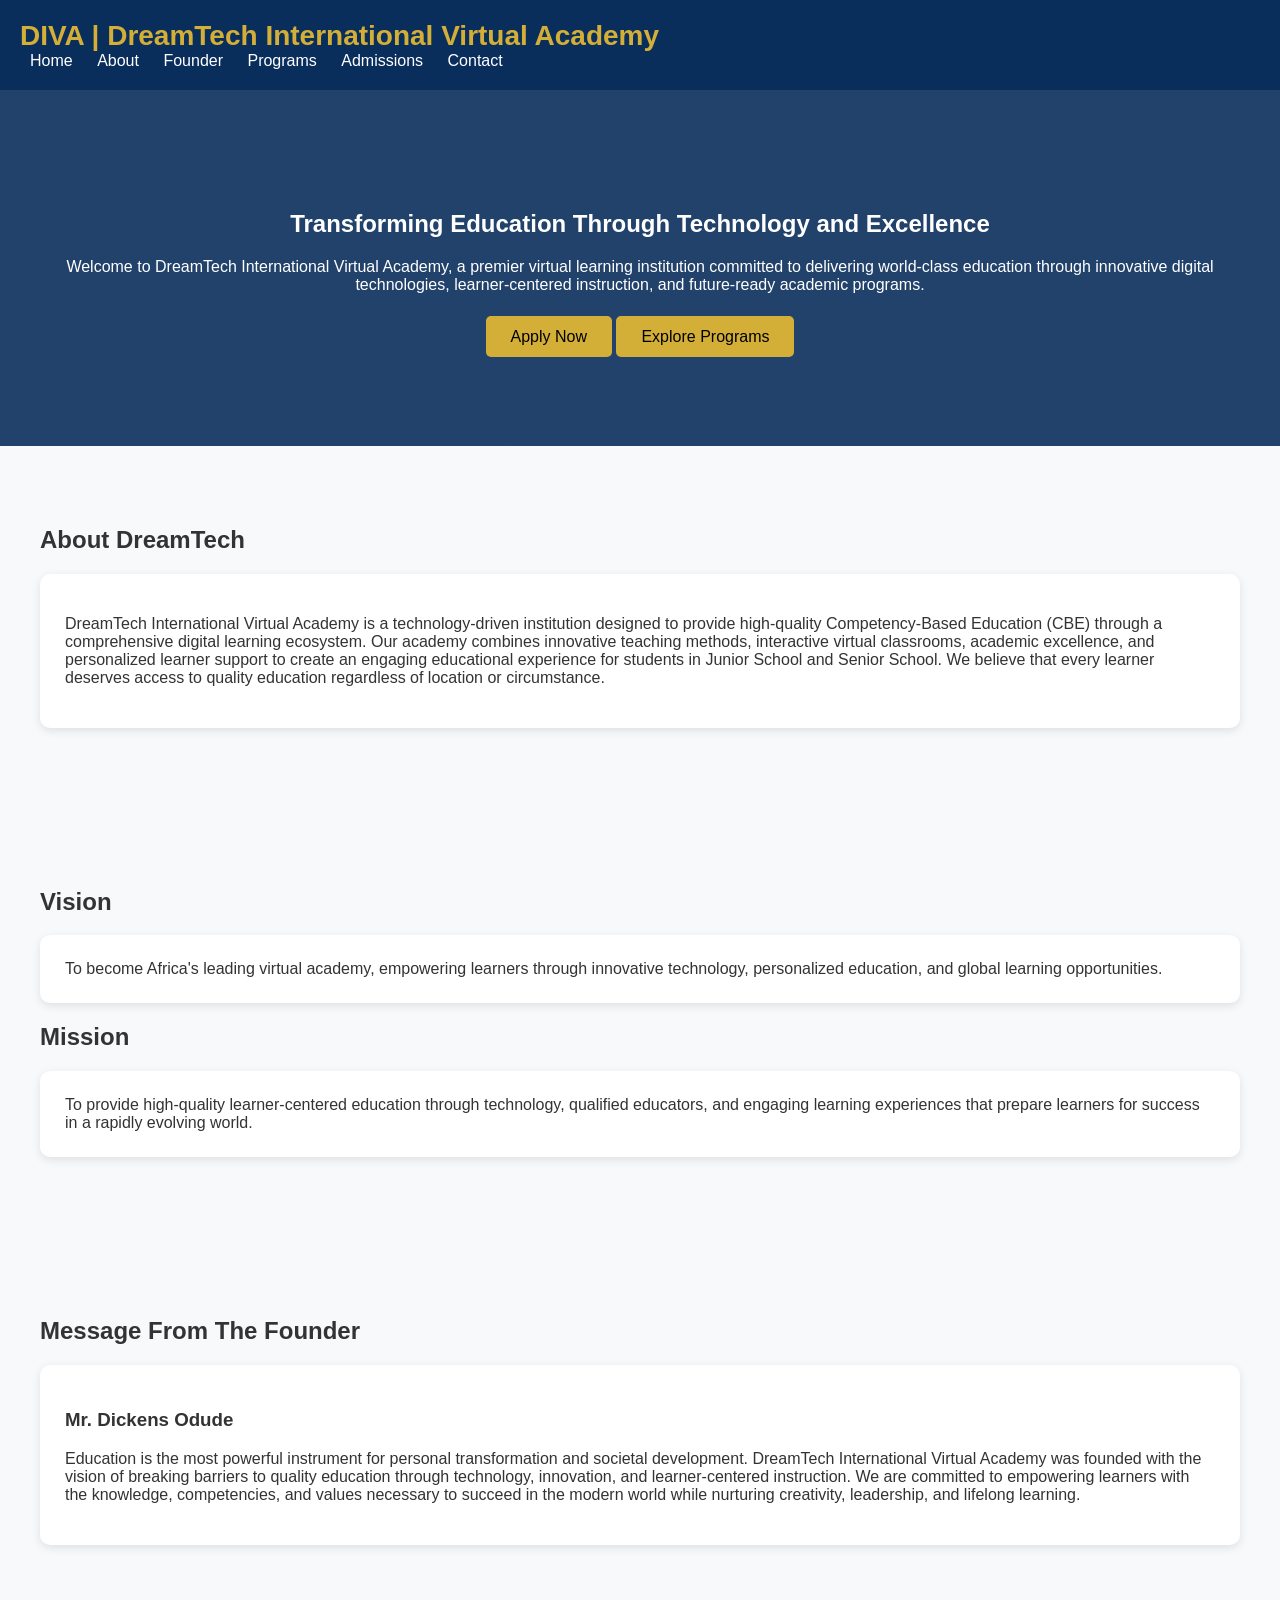
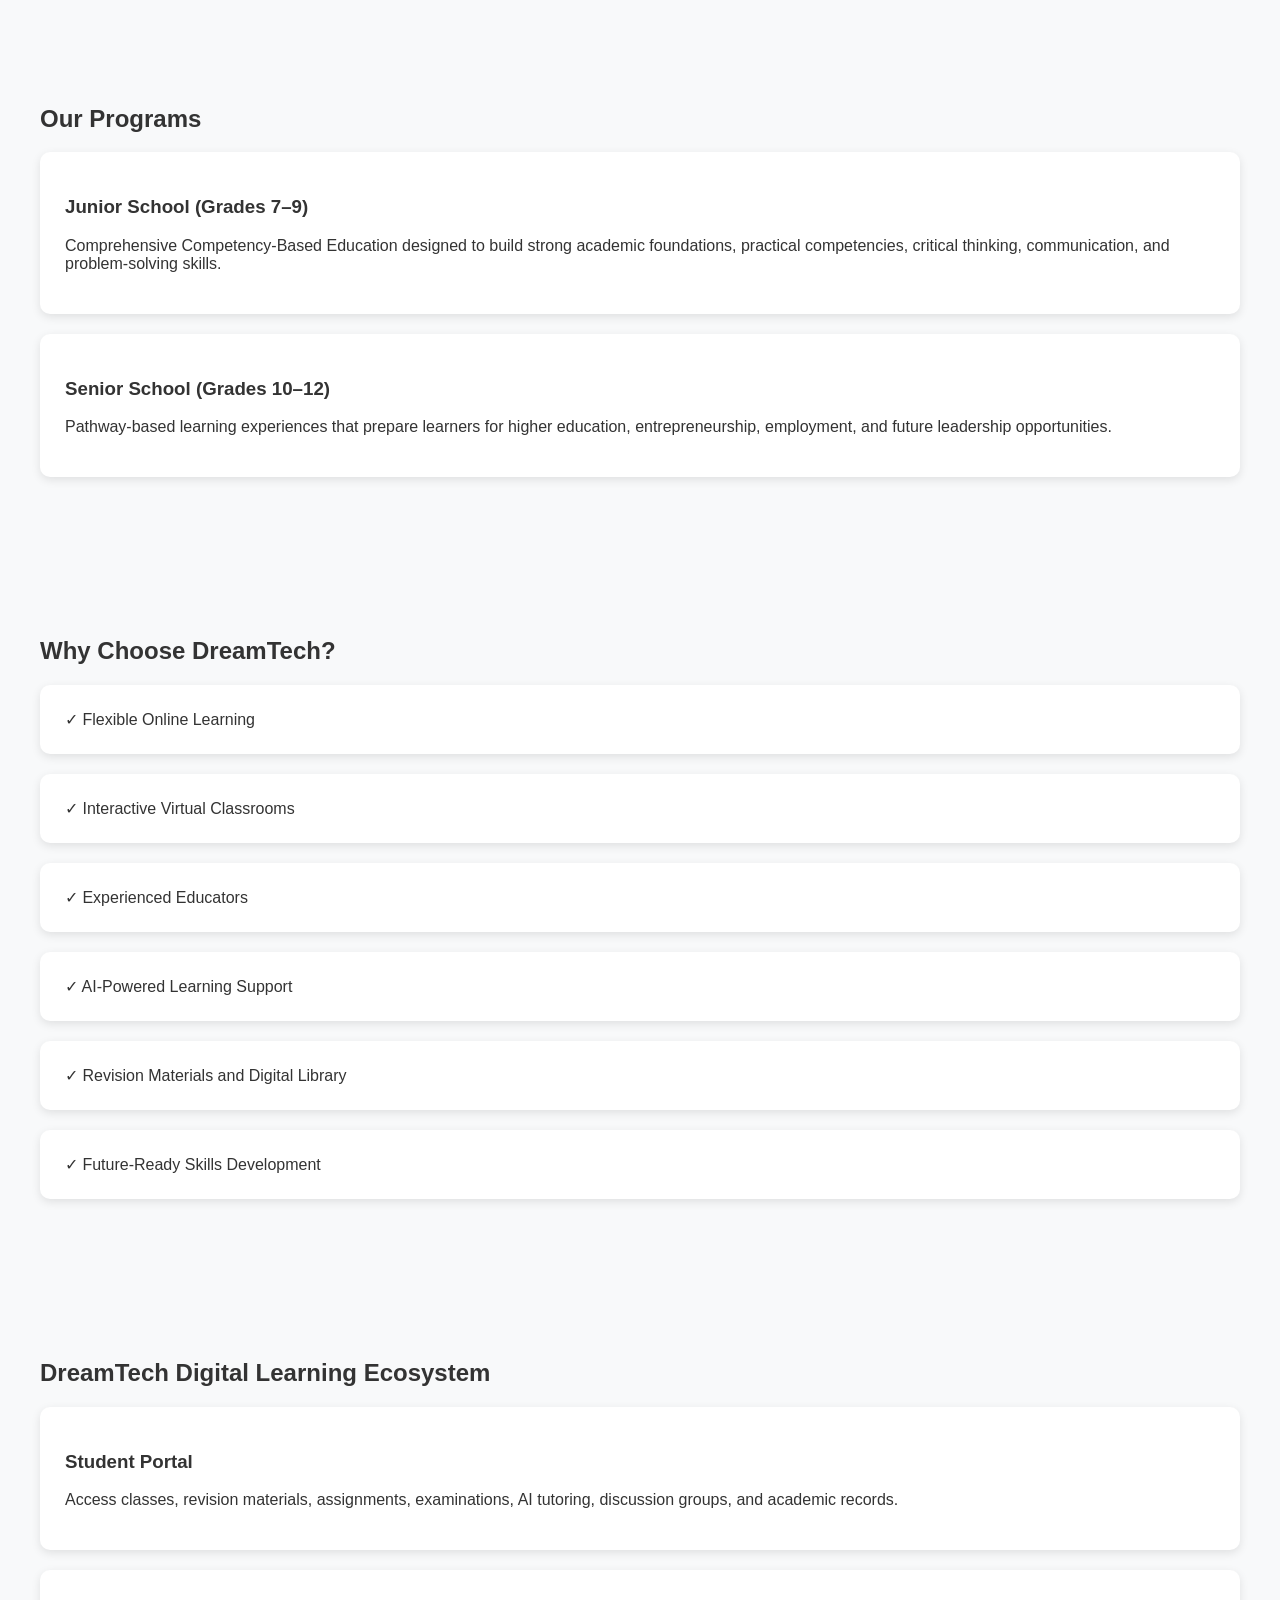
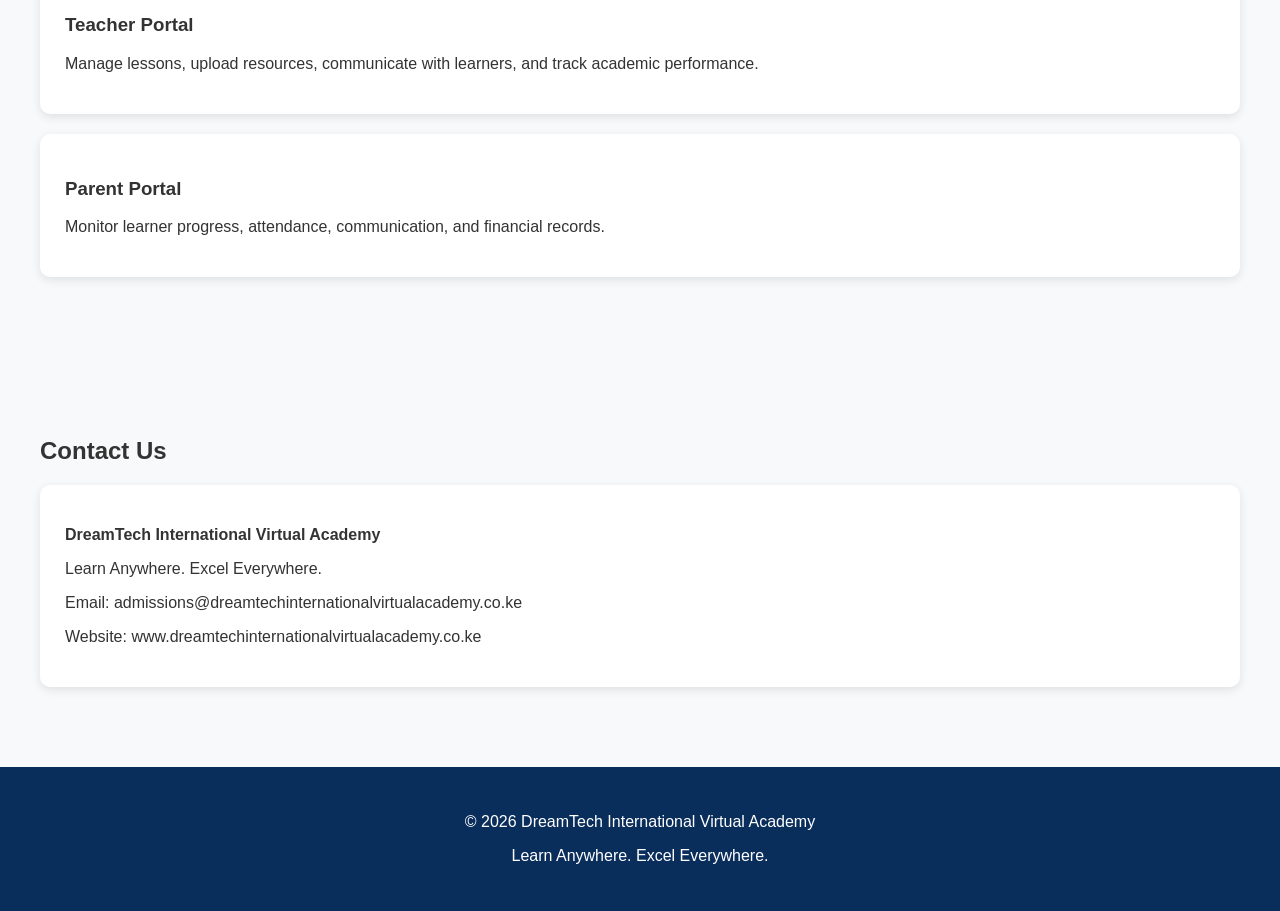
<file: index.html>
<!DOCTYPE html>
<html lang="en">
<head>
<meta charset="UTF-8">
<meta name="viewport" content="width=device-width, initial-scale=1.0">
<title>DreamTech International Virtual Academy</title>

<link rel="stylesheet" href="css/style.css">

</head>
<body>

<header>
    <div class="logo">
        DIVA | DreamTech International Virtual Academy
    </div>

    <nav>
        <a href="index.html">Home</a>
        <a href="about.html">About</a>
        <a href="founder.html">Founder</a>
        <a href="programs.html">Programs</a>
        <a href="admissions.html">Admissions</a>
        <a href="contact.html">Contact</a>
    </nav>
</header>

<section class="hero">
    <h1>Transforming Education Through Technology and Excellence</h1>

    <p>
        Welcome to DreamTech International Virtual Academy,
        a premier virtual learning institution committed to
        delivering world-class education through innovative
        digital technologies, learner-centered instruction,
        and future-ready academic programs.
    </p>

    <br>

    <a href="admissions.html" class="btn">Apply Now</a>
    <a href="programs.html" class="btn">Explore Programs</a>
</section>

<section class="section">

    <h2>About DreamTech</h2>

    <div class="card">
        <p>
            DreamTech International Virtual Academy is a
            technology-driven institution designed to provide
            high-quality Competency-Based Education (CBE)
            through a comprehensive digital learning ecosystem.

            Our academy combines innovative teaching methods,
            interactive virtual classrooms, academic excellence,
            and personalized learner support to create an
            engaging educational experience for students in
            Junior School and Senior School.

            We believe that every learner deserves access to
            quality education regardless of location or
            circumstance.
        </p>
    </div>

</section>

<section class="section">

    <h2>Vision</h2>

    <div class="card">
        To become Africa's leading virtual academy,
        empowering learners through innovative technology,
        personalized education, and global learning
        opportunities.
    </div>

    <h2>Mission</h2>

    <div class="card">
        To provide high-quality learner-centered education
        through technology, qualified educators, and
        engaging learning experiences that prepare learners
        for success in a rapidly evolving world.
    </div>

</section>

<section class="section">

    <h2>Message From The Founder</h2>

    <div class="card">

        <h3>Mr. Dickens Odude</h3>

        <p>
            Education is the most powerful instrument for
            personal transformation and societal development.

            DreamTech International Virtual Academy was founded
            with the vision of breaking barriers to quality
            education through technology, innovation, and
            learner-centered instruction.

            We are committed to empowering learners with the
            knowledge, competencies, and values necessary to
            succeed in the modern world while nurturing
            creativity, leadership, and lifelong learning.
        </p>

    </div>

</section>

<section class="section">

    <h2>Our Programs</h2>

    <div class="card">

        <h3>Junior School (Grades 7–9)</h3>

        <p>
            Comprehensive Competency-Based Education
            designed to build strong academic foundations,
            practical competencies, critical thinking,
            communication, and problem-solving skills.
        </p>

    </div>

    <div class="card">

        <h3>Senior School (Grades 10–12)</h3>

        <p>
            Pathway-based learning experiences that prepare
            learners for higher education, entrepreneurship,
            employment, and future leadership opportunities.
        </p>

    </div>

</section>

<section class="section">

    <h2>Why Choose DreamTech?</h2>

    <div class="card">
        ✓ Flexible Online Learning
    </div>

    <div class="card">
        ✓ Interactive Virtual Classrooms
    </div>

    <div class="card">
        ✓ Experienced Educators
    </div>

    <div class="card">
        ✓ AI-Powered Learning Support
    </div>

    <div class="card">
        ✓ Revision Materials and Digital Library
    </div>

    <div class="card">
        ✓ Future-Ready Skills Development
    </div>

</section>

<section class="section">

    <h2>DreamTech Digital Learning Ecosystem</h2>

    <div class="card">

        <h3>Student Portal</h3>

        <p>
            Access classes, revision materials,
            assignments, examinations, AI tutoring,
            discussion groups, and academic records.
        </p>

    </div>

    <div class="card">

        <h3>Teacher Portal</h3>

        <p>
            Manage lessons, upload resources,
            communicate with learners, and
            track academic performance.
        </p>

    </div>

    <div class="card">

        <h3>Parent Portal</h3>

        <p>
            Monitor learner progress,
            attendance, communication,
            and financial records.
        </p>

    </div>

</section>

<section class="section">

    <h2>Contact Us</h2>

    <div class="card">

        <p>
            <strong>DreamTech International Virtual Academy</strong>
        </p>

        <p>
            Learn Anywhere. Excel Everywhere.
        </p>

        <p>
            Email: admissions@dreamtechinternationalvirtualacademy.co.ke
        </p>

        <p>
            Website: www.dreamtechinternationalvirtualacademy.co.ke
        </p>

    </div>

</section>

<footer>

    <p>
        © 2026 DreamTech International Virtual Academy
    </p>

    <p>
        Learn Anywhere. Excel Everywhere.
    </p>

</footer>

</body>
</html>
</file>
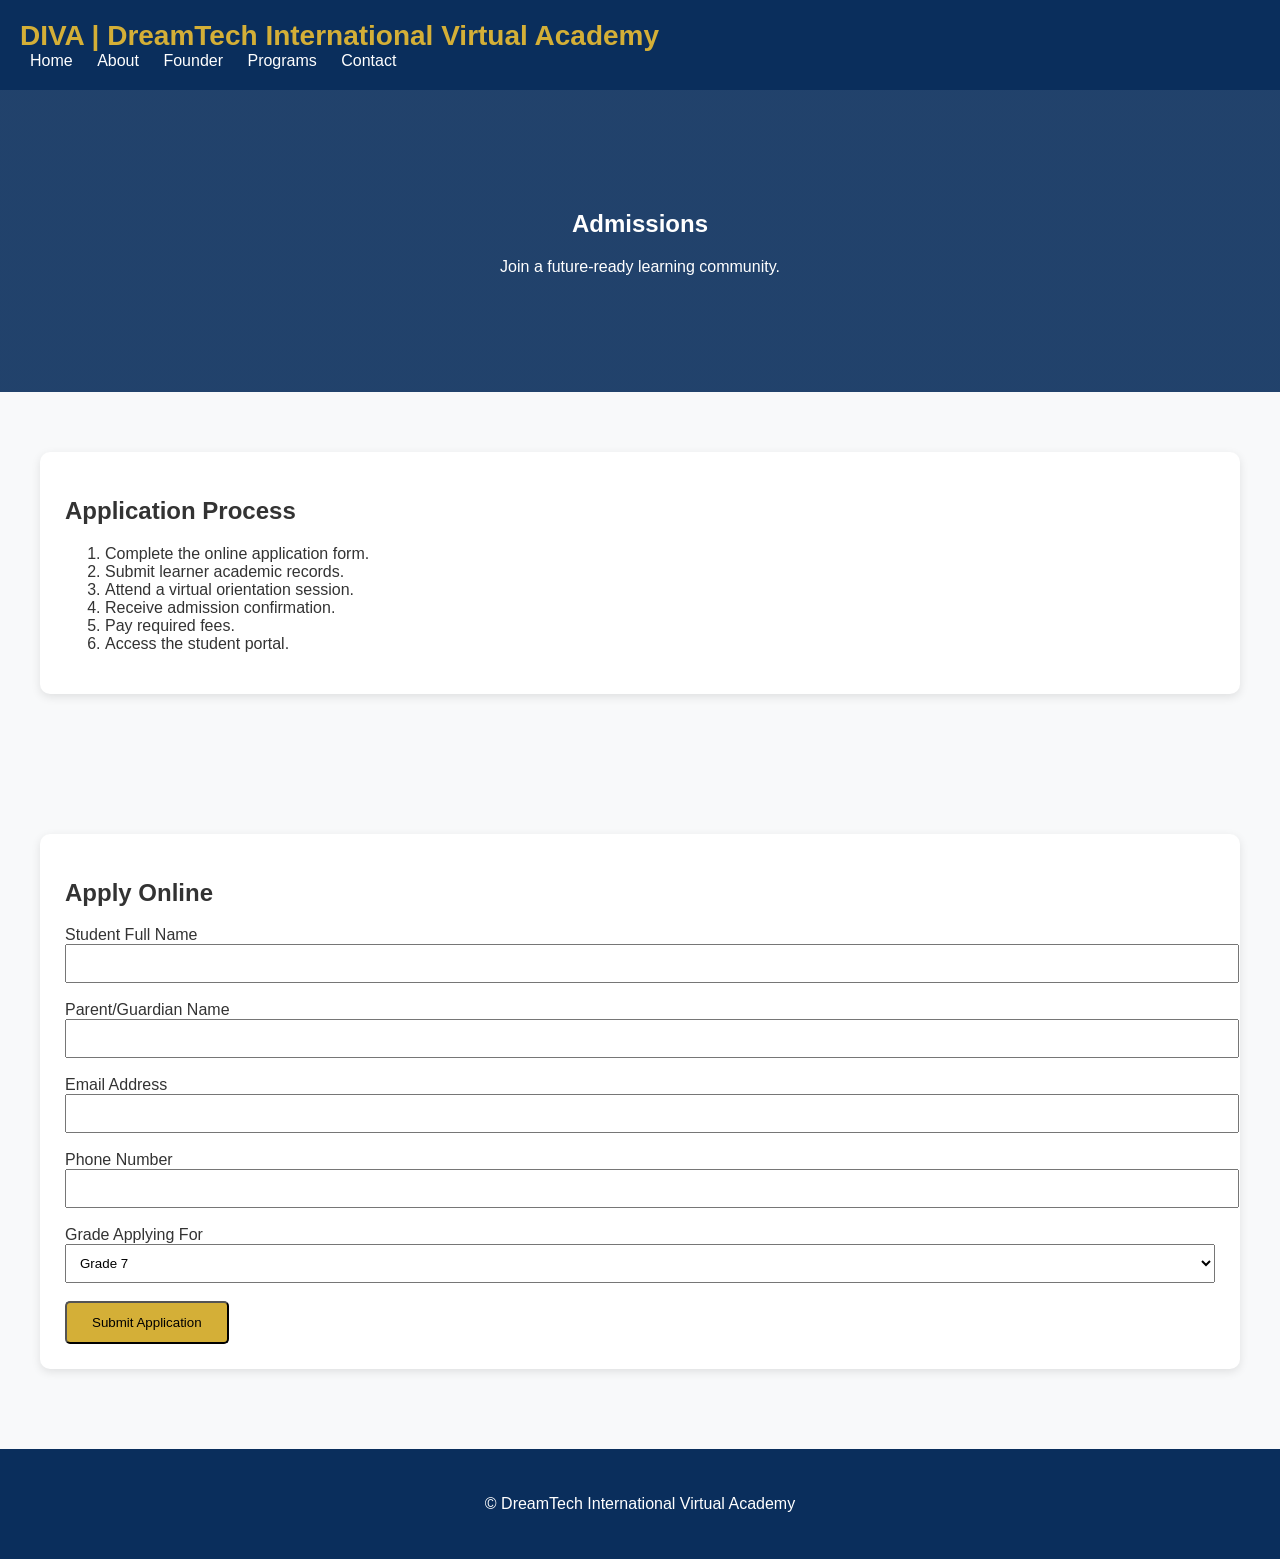
<file: admissions.html>
<!DOCTYPE html>
<html lang="en">
<head>
<meta charset="UTF-8">
<meta name="viewport" content="width=device-width, initial-scale=1.0">
<title>Admissions | DreamTech International Virtual Academy</title>
<link rel="stylesheet" href="css/style.css">
</head>
<body>

<header>
<div class="logo">DIVA | DreamTech International Virtual Academy</div>
<nav>
<a href="index.html">Home</a>
<a href="about.html">About</a>
<a href="founder.html">Founder</a>
<a href="programs.html">Programs</a>
<a href="contact.html">Contact</a>
</nav>
</header>

<section class="hero">
<h1>Admissions</h1>
<p>Join a future-ready learning community.</p>
</section>

<section class="section">
<div class="card">

<h2>Application Process</h2>

<ol>
<li>Complete the online application form.</li>
<li>Submit learner academic records.</li>
<li>Attend a virtual orientation session.</li>
<li>Receive admission confirmation.</li>
<li>Pay required fees.</li>
<li>Access the student portal.</li>
</ol>

</div>
</section>

<section class="section">
<div class="card">

<h2>Apply Online</h2>

<form>

<label>Student Full Name</label><br>
<input type="text" style="width:100%;padding:10px;"><br><br>

<label>Parent/Guardian Name</label><br>
<input type="text" style="width:100%;padding:10px;"><br><br>

<label>Email Address</label><br>
<input type="email" style="width:100%;padding:10px;"><br><br>

<label>Phone Number</label><br>
<input type="text" style="width:100%;padding:10px;"><br><br>

<label>Grade Applying For</label><br>
<select style="width:100%;padding:10px;">
<option>Grade 7</option>
<option>Grade 8</option>
<option>Grade 9</option>
<option>Grade 10</option>
<option>Grade 11</option>
<option>Grade 12</option>
</select>

<br><br>

<button class="btn">Submit Application</button>

</form>

</div>
</section>

<footer>
<p>© DreamTech International Virtual Academy</p>
</footer>

</body>
</html>
</file>
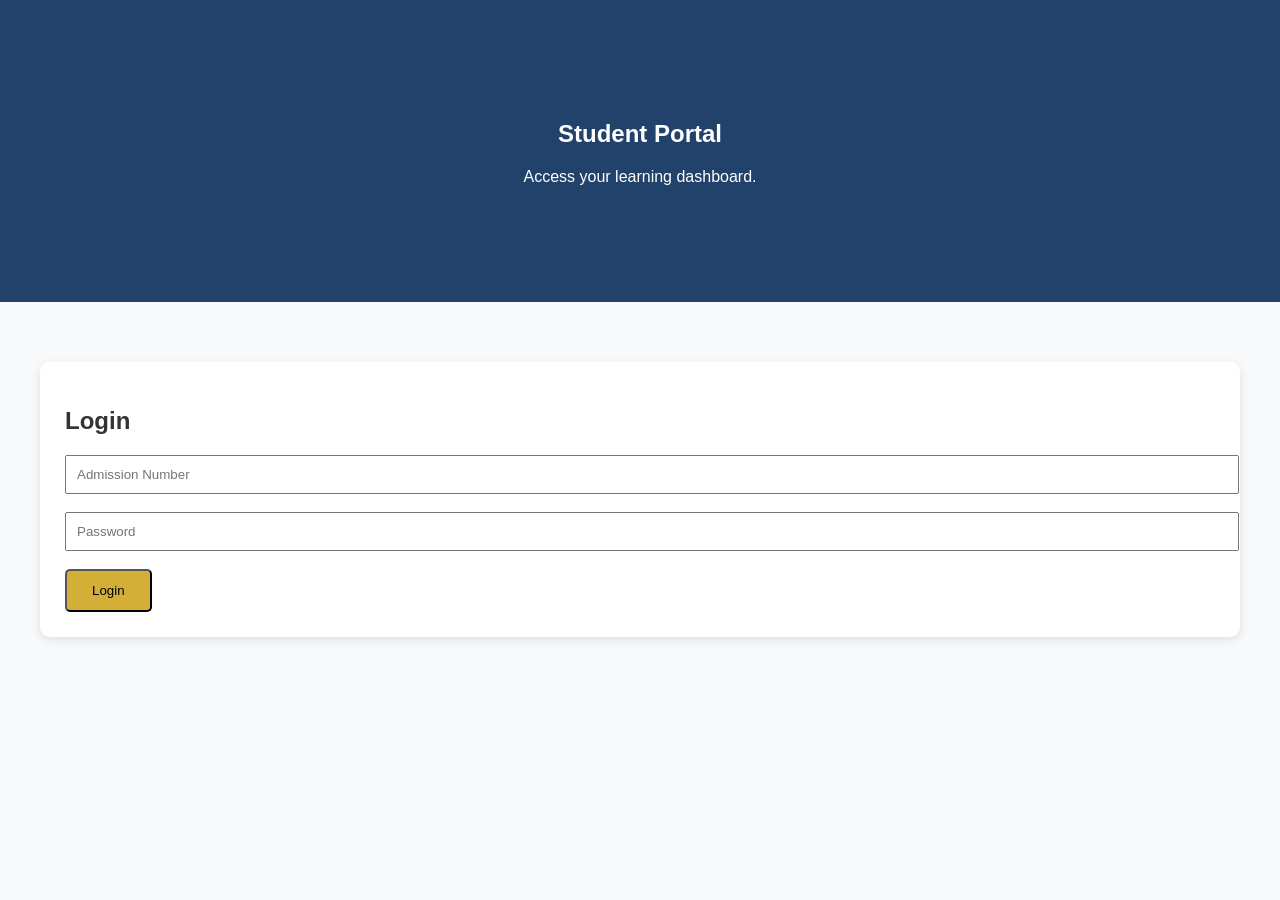
<file: student/login.html>
<!DOCTYPE html>
<html>
<head>
<title>Student Login</title>
<link rel="stylesheet" href="../css/style.css">
</head>

<body>

<section class="hero">

<h1>Student Portal</h1>

<p>Access your learning dashboard.</p>

</section>

<section class="section">

<div class="card">

<h2>Login</h2>

<input type="text" placeholder="Admission Number" style="width:100%;padding:10px;"><br><br>

<input type="password" placeholder="Password" style="width:100%;padding:10px;"><br><br>

<button class="btn">Login</button>

</div>

</section>

</body>
</html>
</file>
<file: css/style.css>
:root{
  --primary:#0A2E5C;
  --secondary:#D4AF37;
  --light:#F8F9FA;
  --white:#FFFFFF;
}

body{
  margin:0;
  font-family:Arial,sans-serif;
  background:var(--light);
  color:#333;
}

header{
  background:var(--primary);
  color:white;
  padding:20px;
}

.logo{
  font-size:28px;
  font-weight:bold;
  color:var(--secondary);
}

nav a{
  color:white;
  text-decoration:none;
  margin:10px;
}

.hero{
  background:linear-gradient(
    rgba(10,46,92,.9),
    rgba(10,46,92,.9)
  );
  color:white;
  text-align:center;
  padding:100px 20px;
}

.btn{
  background:var(--secondary);
  color:black;
  padding:12px 25px;
  text-decoration:none;
  border-radius:5px;
}

.section{
  padding:60px 20px;
  max-width:1200px;
  margin:auto;
}

.card{
  background:white;
  padding:25px;
  border-radius:10px;
  box-shadow:0 3px 10px rgba(0,0,0,.1);
  margin-bottom:20px;
}

footer{
  background:var(--primary);
  color:white;
  text-align:center;
  padding:30px;
}
</file>
